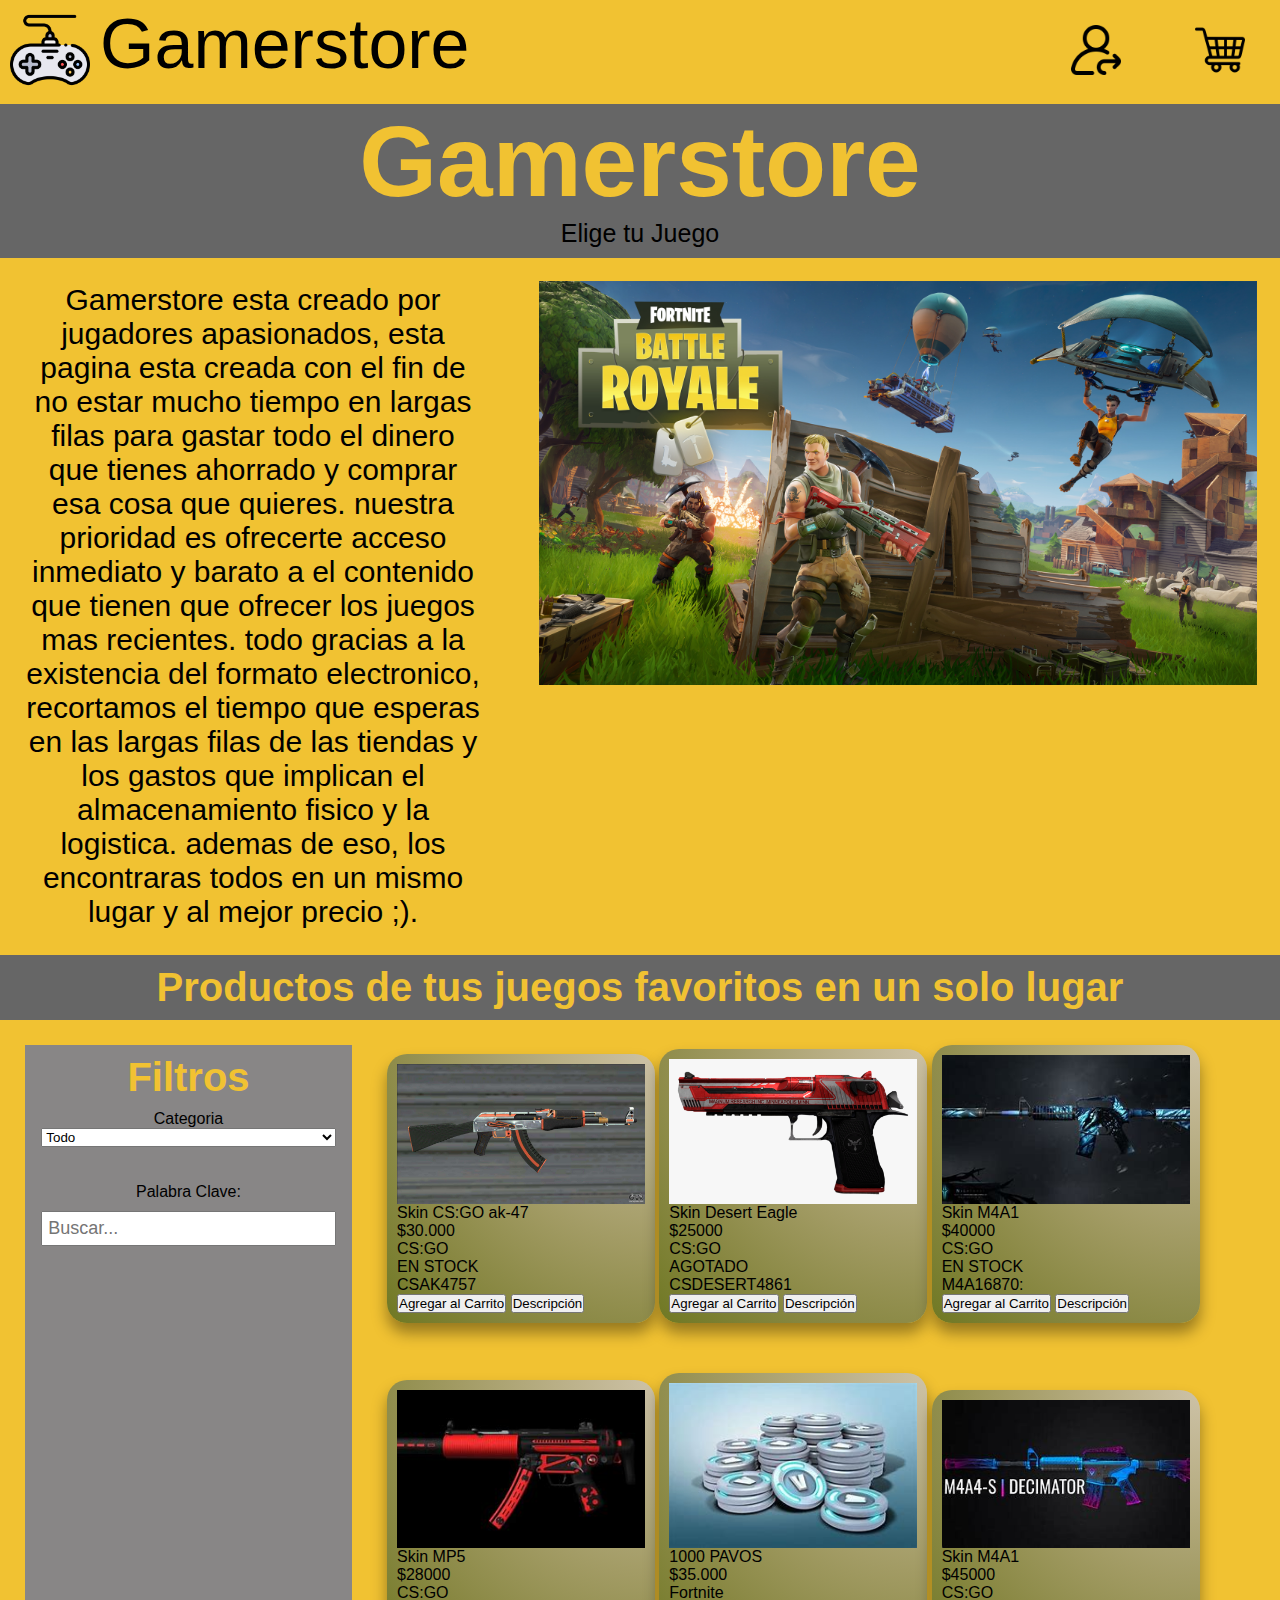
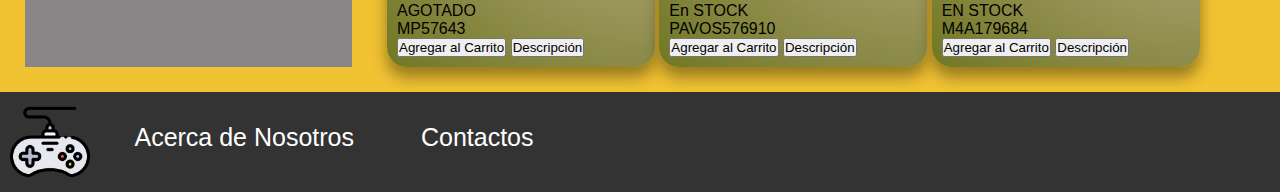
<file: index.html>
<!DOCTYPE html>
<html lang="es">
<head>
    <meta charset="UTF-8">
    <meta http-equiv="X-UA-Compatible" content="IE=edge">
    <meta name="viewport" content="width=device-width, initial-scale=1.0">
    <link rel="stylesheet" href="./styles/styles.css">
    <title>Gamerstore</title>
</head>
<body>
    <header class="separador">
        <div class="logoHead">
            <a href="./index.html"><img src="./assets/img/Logo.png" alt="Logo" class="imgLogo">Gamerstore</a>
        </div>
        <div class="logoLinks">
            <a href="./pages/login.html"><img src="./assets/img/sesion.png" class="linkImg" alt="Iniciar Sesion"></a>
            <a href="./pages/shopping.html"><img src="./assets/img/Carrito.png" class="linkImg" alt="Carrito"></a>
        </div>
    </header>
    <main>
        <section class="titulo">
            <h1>Gamerstore</h1>
            <p>Elige tu Juego</p>
        </section>
        <section class="separador">
            <div class="infoStore">
                <p>Gamerstore esta creado por jugadores apasionados, esta pagina esta creada con el fin de no estar mucho tiempo en largas filas para gastar todo el dinero que tienes ahorrado y comprar esa cosa que quieres. nuestra prioridad es ofrecerte acceso inmediato y barato a el contenido que tienen que ofrecer los juegos mas recientes. todo gracias a la existencia del formato electronico, recortamos el tiempo que esperas en las largas filas de las tiendas y los gastos que implican el almacenamiento fisico y la logistica. ademas de eso, los encontraras todos en un mismo lugar y al mejor precio ;).</p>
            </div>
            <div class="imgStore">
                <img src="./assets/img/fornite.jpg" alt="Fornite">
            </div>
        </section>
        <section class="titulo">
            <h2>Productos de tus juegos favoritos en un solo lugar</h2>
        </section>
        <section class="separador">
            <div class="filtro">
                <h2>Filtros</h2>
                <label for="buscador">Categoria</label>
                <select name="buscador" id="buscador" class="buscador">
                    <option value="">Todo</option>
                    <option value="skin">Skins</option>
                    <option value="stock">En Stock</option>
                    <option value="agotado">Agotado</option>
                    <option value="v">Moneda Virtual</option>
                </select><br><br><br>
                <label for="buscador">Palabra Clave:</label>
                <input type="text" name="buscador" id="buscador" placeholder="Buscar..." class="buscador">
            </div>
            <div class="productos">
                <div class="card skin stock">
                    <img src="./assets/img/ak-47.jpg" alt="" >
                        <p class="nProducto">Skin CS:GO ak-47</p>
                        <p class="nPrecio">$30.000</p>
                        <p class="nJuego">CS:GO</p>
                        <p class="nDispo">EN STOCK</p>
                        <p class="nCodigo">CSAK4757</p>
                        <button>Agregar al Carrito</button>
                        <button id="descripcion">Descripción</button>
                </div>
                <div class="card skin nstock">
                    <img src="./assets/img/Desert-eagle.png" alt="" >
                        <p class="nProducto">Skin Desert Eagle</p>
                        <p class="nPrecio">$25000</p>
                        <p class="nJuego">CS:GO</p>
                        <p class="nDispo">AGOTADO</p>
                        <p class="nCodigo">CSDESERT4861</p>
                        <button>Agregar al Carrito</button>
                        <button id="descripcion2">Descripción</button>
                </div>
                <div class="card skin stock">
                    <img src="./assets/img/m4a1-fast.jpg" alt="" class="helmet">
                        <p class="nProducto">Skin M4A1</p>
                        <p class="nPrecio">$40000</p>
                        <p class="nJuego">CS:GO</p>
                        <p class="nDispo">EN STOCK</p>
                        <p class="nCodigo">M4A16870:</p>
                        <button>Agregar al Carrito</button>
                        <button id="descripcion3">Descripción</button>
                </div>
                <div class="card skin nstock">
                    <img src="./assets/img/mp5.jpg" alt="">
                        <p class="nProducto">Skin MP5</p>
                        <p class="nPrecio">$28000</p>
                        <p class="nJuego">CS:GO</p>
                        <p class="nDispo">AGOTADO</p>
                        <p class="nCodigo">MP57643</p>
                        <button>Agregar al Carrito</button>
                        <button id="descripcion4">Descripción</button>
                </div>
                <div class="card vmoney stock">
                    <img src="./assets/img/pavos.jpg" alt="">
                        <p class="nProducto">1000 PAVOS</p>
                        <p class="nPrecio">$35.000</p>
                        <p class="nJuego">Fortnite</p>
                        <p class="nDispo">En STOCK</p>
                        <p class="nCodigo">PAVOS576910</p>
                        <button>Agregar al Carrito</button>
                        <button id="descripcion5">Descripción</button>
                </div>
                <div class="card skin stock">
                    <img src="./assets/img/m4a1.jpg" alt="">
                        <p class="nProducto">Skin M4A1</p>
                        <p class="nPrecio">$45000</p>
                        <p class="nJuego">CS:GO</p>
                        <p class="nDispo">EN STOCK</p>
                        <p class="nCodigo">M4A179684</p>
                            <button >Agregar al Carrito</button>
                            <button id="descripcion6">Descripción</button>
                        </form>
                </div>
            </div>
        </section>
    </main>
    <footer>
        <img src="./assets/img/Logo.png" alt="Logo" class="imgLogo">
        <a href="./pages/about.html">Acerca de Nosotros   </a>
        <a href="./pages/contact.html">Contactos</a>
        <script src="./scripts/main.js"></script>
    </footer>
</body>
</html>
</file>
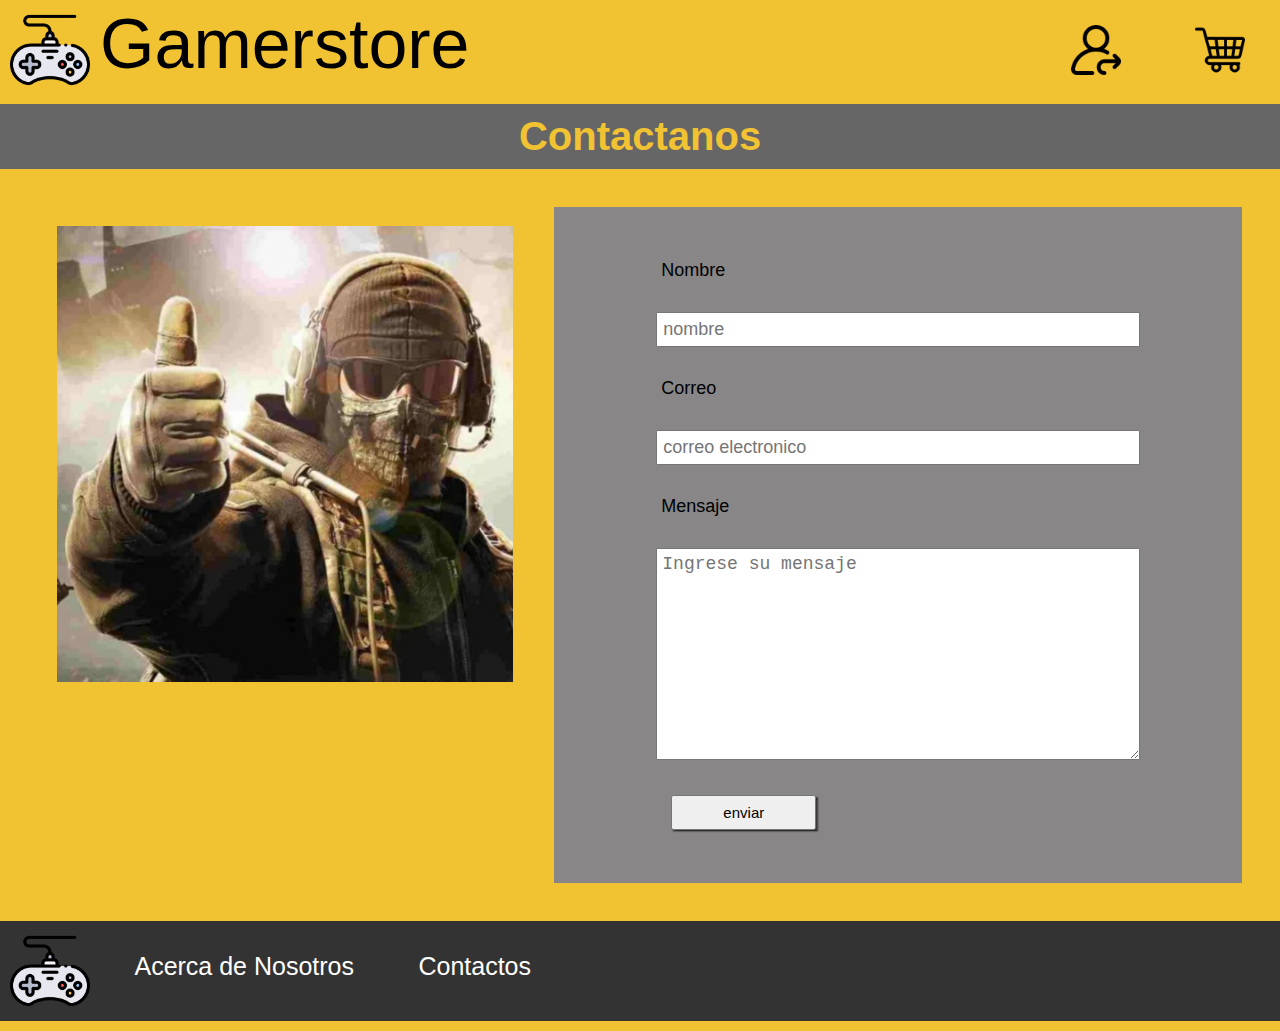
<file: pages/contact.html>
<!DOCTYPE html>
<html lang="es">
<head>
    <meta charset="UTF-8">
    <meta http-equiv="X-UA-Compatible" content="IE=edge">
    <meta name="viewport" content="width=device-width, initial-scale=1.0">
    <link rel="stylesheet" href="../styles/styles.css">
    <title>GamerStore</title>
</head>
<body>
    <!--Barra de Navegacion - Se planea que este en horizontal-->
    <header class="separador">
        <div class="logoHead">
            <a href="../index.html"><img src="../assets/img/Logo.png" alt="Logo" class="imgLogo">Gamerstore</a>
        </div>
        <div class="logoLinks">
            <a href="./login.html"><img src="../assets/img/sesion.png" class="linkImg" alt="Iniciar Sesion"></a>
            <a href="./shopping.html"><img src="../assets/img/Carrito.png" class="linkImg" alt="Carrito"></a>
        </div>
    </header>
    <main>
        <section class="titulo">
            <h2>Contactanos</h2>
        </section>
        <section class="separador">
            <div class="imgContact">
                <img src="../assets/img/Ghost.jpg" alt="Ghost">
            </div>
            <div class="formContact"> 
                <form class="form" action="https://formspree.io/f/xwkjoavb" method="POST">
                    <label for="nombre">Nombre</label>
                    <input type="text" placeholder="nombre" id="nombre">
                    <label for="email">Correo</label>
                    <input type="email" name="email" placeholder="correo electronico" id="email">
                    <label for="message">Mensaje</label>
                    <textarea name="mesagge" class="mensajeC" cols="30" rows="10" placeholder="Ingrese su mensaje" id="mesagge"></textarea>
                    <button class="enviar" type="submit" id="enviar">enviar</button>
                </form>
            </div>
        </section>
    </main>
    <footer>
        <img src="../assets/img/Logo.png" alt="Logo" class="imgLogo">
        <a href="./about.html">Acerca de Nosotros</a>
        <a href="./contact.html">Contactos</a>
    </footer>
    <script src="../scripts/main.js"></script>
</body>
</html>
</file>
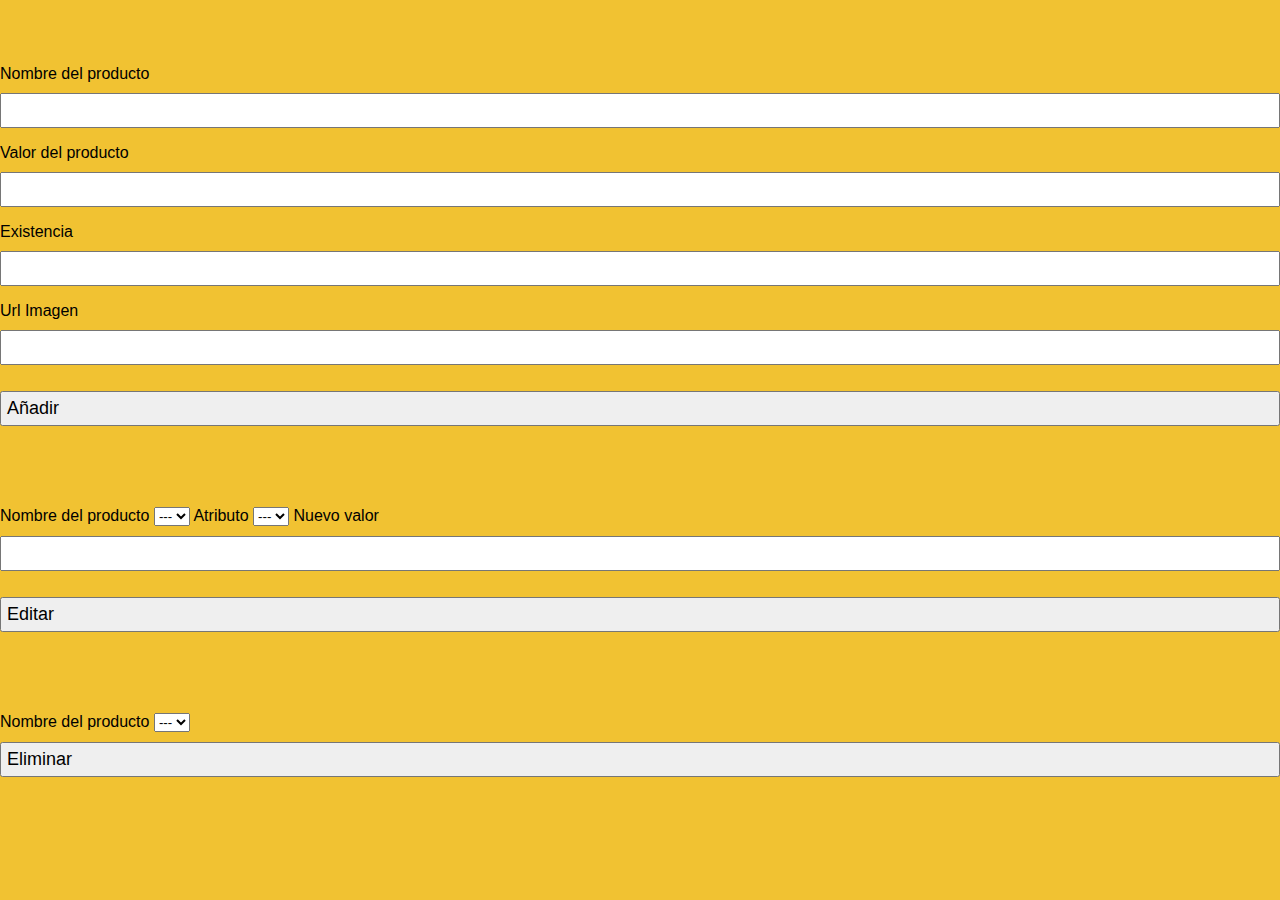
<file: pages/registerProct.html>
<!DOCTYPE html>
<html lang="es">
<head>
    <meta charset="UTF-8">
    <meta http-equiv="X-UA-Compatible" content="IE=edge">
    <meta name="viewport" content="width=device-width, initial-scale=1.0">
    <link rel="stylesheet" href="../styles/styles.css">
    <title>Ingresar Productos</title>
</head>
<body>
    <main>
        <div class="contenedor">
            <!-- Añadir -->
            <div class="añadir">
                <h2>Añadir</h2>
                <form>
                    <label>Nombre del producto</label>
                    <input type="text" id="productoAñadir" name="nombreDelProducto">

                    <label>Valor del producto</label>
                    <input type="number" id="valorAñadir">

                    <label>Existencia</label>
                    <input type="number" id="existenciaAñadir">

                    <label>Url Imagen</label>
                    <input type="text" id="ImagenAñadir">

                    <input class="button" type="button" id="botonAñadir" value="Añadir">
                </form>
            </div>
            <!-- Editar -->
            <div class="editar">
                <h2>Editar</h2>
                <form>
                    <label>Nombre del producto</label>
                    <select id="productoEditar">
                        <option value="">---</option>
                    </select>

                    <label>Atributo</label>
                    <select id="atributoEditar">
                        <option value="">---</option>
                    </select>

                    <label>Nuevo valor</label>
                    <input type="text" id="nuevoAtributo">

                    <input class="button" type="button" id="botonEditar" value="Editar">
                </form>
            </div>

            <!-- Eliminar -->
            <div class="eliminar">
                <h2>Eliminar</h2>

                <form>
                    <label>Nombre del producto</label>
                    <select id="productoEliminar">
                        <option value="">---</option>
                    </select>
                    <input class="button" type="button" id="botonEliminar" value="Eliminar">
                </form>
            </div>
        </div>

        <!-- Mostrar el mensaje -->
        <div class="contenedorMensaje">
            <div id="mensaje"></div>
        </div>

        <!-- Productos -->
        <div class="contenedorProductos">
            <h2>Productos</h2>
            <div class="mostrarProductos" id="mostrarProductos">
                
            </div>
        </div>
        </div>
    </main>
    <script src="../scripts/main.js"></script>
</body>
</html>
</file>
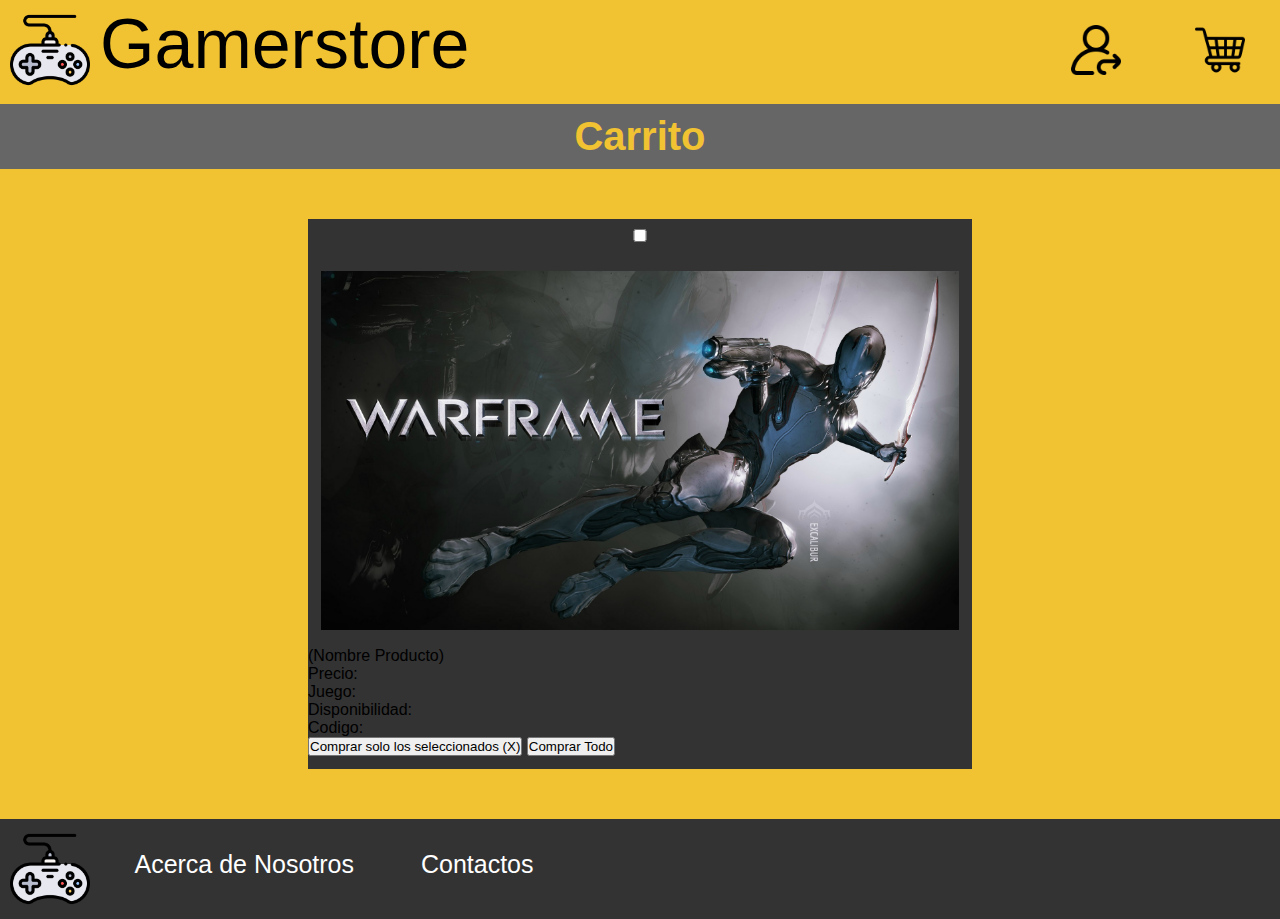
<file: pages/shopping.html>
<!DOCTYPE html>
<html lang="en">
<head>
    <meta charset="UTF-8">
    <meta http-equiv="X-UA-Compatible" content="IE=edge">
    <meta name="viewport" content="width=device-width, initial-scale=1.0">
    <link rel="stylesheet" href="../styles/styles.css">
    <title>Carrito</title>
</head>
<body>
    <header class="separador">
        <div class="logoHead">
            <a href="../index.html"><img src="../assets/img/Logo.png" alt="Logo" class="imgLogo">Gamerstore</a>
        </div>
        <div class="logoLinks">
            <a href="./login.html"><img src="../assets/img/sesion.png" class="linkImg" alt="Iniciar Sesion"></a>
            <a href="./shopping.html"><img src="../assets/img/Carrito.png" class="linkImg" alt="Carrito"></a>
        </div>
    </header>
    <main>
        <section class="titulo">
            <h2>Carrito</h2>
        </section>
        <section class="separador">
            <div class="carroContenedor">
                <form>
                    <input type="checkbox">
                    <img src="../assets/img/Warframe.jpg" alt="Jogo" class="imgProducto">
                    <p class="nProducto">(Nombre Producto)</p>
                    <p class="nPrecio">Precio: </p>
                    <p class="nJuego">Juego: </p>
                    <p class="nDispo">Disponibilidad: </p>
                    <p class="nCodigo">Codigo: </p>
                    <button>Comprar solo los seleccionados (X)</button>
                    <button>Comprar Todo</button>
                </form>
            </div>
        </section>
    </main>
    <footer>
        <img src="../assets/img/Logo.png" alt="Logo" class="imgLogo">
        <a href="./about.html">Acerca de Nosotros   </a>
        <a href="./contact.html">Contactos</a>
    </footer>
</body>
</html>
</file>
<file: styles/styles.css>
* {
    margin: 0;
    padding: 0;
    box-sizing: border-box;
}
body {
    background-color: #F1C232;
    font-family: Verdana, Geneva, Tahoma, sans-serif;
}
a {
    text-decoration: none;
}
h1 {
    font-size: 100px;
    color: #F1C232;
}
h2 {
    font-size: 40px;
    padding: 10px;
    color: #F1C232;
}
footer {
    background-color: #333333;
}
footer > a{
    color: white;
    font-size: 25px;
    margin: 10px 30px;
}
/*Index*/
.imgLogo{
    height: auto;
    width: 100px;
    vertical-align: middle;
    padding: 10px;
}
.separador{
    display: grid;
    grid-template-columns: repeat(10, 1fr);
    grid-gap: 10px;
    grid-auto-rows: minmax(100px, auto);
}
.logoHead{
    grid-column: 1/7;
    grid-row: 1;
    font-size: 70px;
}
.logoHead > a{
    color: black;
}
.logoLinks{
    text-align: end;
    grid-column: 7/11;
    grid-row: 1;
}
.linkImg{
    height: auto;
    width: 80px;
    margin: 10px 20px;
    padding: 15px;
}
.infoStore{
    grid-column: 1/5;
    grid-row: 1;
    text-align: center;
    font-size: 30px;
    padding: 5%;
}
.imgStore{
    grid-column: 5/11;
    grid-row: 1;
    padding: 3%;
}
.imgStore img{
    height: auto;
    width: 100%;
}
.card img{
    height: auto;
    width: 100px;
}
.logo{
    padding: 5px;
    font-size: 80px;
    color: black;
}
.titulo {
    background-color: #666666;
    text-align: center;
}
.titulo > p{
    font-size: 25px;
    padding-bottom: 10px;
}
.filtro{
    background-color: #888686;
    grid-column: 1/4;
    grid-row: 1;
    margin: 25px;
    text-align: center;
}
.productos{
    grid-column: 4/11;
    grid-row: 1;
}
.card {
    margin: 25px auto;
background-image: radial-gradient(circle at 100% 0%, #cdc2a7 0, #b9af86 25%, #a29b64 50%, #898843 75%, #6f7823 100%);
    width: 30%;
    padding: 10px;
    box-shadow: 0px 10px 15px rgba(0, 0, 0, 0.377);
    border-radius: 20px;
    display: inline-block;
    position: relative;
}
.card > img {
    width: 50%;
    vertical-align: middle;
    height: auto;
    width: 100%;
}
.buscador {
    display: inline-block;
    width: 90%;
}
/*Inicia los forms login y sign maikeeelllll*/
.contTargets{
    width: 100vw;
    display: flex;
    margin-bottom: 211.6px;
    padding: 15px 0px 15px 0px;
}
.containter-formu{
    width: 35%;
    height: 400px;
    padding: 15px;
    margin: 2% 10% auto;
    background-color:#888686;
    align-items: center;
    justify-content: center;
    border: 1px solid black;
}
.form{
    width: 80%;
    height: auto;
    margin: 0 auto;
    padding: 15px;
    justify-content: center;
    display: block;
}

.form > label, input, textarea{
    display: inline-block;
    width: 100%;
    font-size: 18px;
    padding: 5px;
    margin-bottom: 16px;
    margin-top: 10px;
}
.form > button{
    display: inline-block;
    width: 30%;
    font-size: 15px;
    padding: 7px;
    margin: 15px;
    box-shadow: 2px 1.5px 1.5px#2c2c2c;
}
.tarjeta-2{
    width: 50%;
    text-align: center;
    
}
.tarjeta-2 > h1{
    font-size: 50px;
    color: #333333;
}
.tarjeta-2 > p{
    font-size: 25px;
    color: #333333;
    vertical-align: middle;
}
.tarjeta-2 > p h1 button{
    position: relative;
    top: 25%;
    padding: 7px;
    margin: 15px;
    right: 5%;
}
.tarjeta-2 > button{
    display: inline-block;
    width: 50%;
    font-size: 15px;
    padding: 7px;
    margin: 15px;
    box-shadow: 2px 1.5px 1.5px#2c2c2c;
}
.tarjeta-2 >a{
    font-size: 15px;
    color: black;
}
.container-reg{
    display: flex;
    flex-direction: row;
    justify-content: center;
    align-items: center;
    border: 1px black;
    margin-bottom: 44px;
}
.contenedor-form-reg{
    width: 80%;
    height: auto;
    padding: 15px;
    margin: 20px;
    background-color:#888686;
    align-items: left;
    justify-content: left;
    border: 1px solid black;
    margin-bottom: 50px;
}
.form-reg{
    width: 100%;
    height: auto;
    margin: 0 auto;
    padding: 10px 0px 10px 0px;
    text-align: center;
    justify-content: center;
}
.form-reg > label, input{
    display: inline-block;
    width: 100%;
    font-size: 18px;
    padding: 5px;
    margin-bottom: 16px;
    margin-top: 10px;
    text-align: left;
}
.form-reg > button{
    width: 30%;
    font-size: 15px;
    padding: 7px;
    margin: 0 auto;
    box-shadow: 2px 1.5px 1.5px#2c2c2c;
}
.tarjeta-2-reg{
    width:70%;
    text-align: justify;
    text-justify:distribute;
    padding: 15px;
}
.tarjeta-2-reg > p{
    margin-top: 20px;
    margin-bottom: 20px;
    font-size: 19px;
}
.tarjeta-2-reg > img{
    margin:0 auto;
    width: 100%;
}
.check{
    text-align: center !important;
}
.is-valid{
    background-color: #91f191 !important;
    border-bottom: 1px solid #91f191 !important;
}
.is-invalid{
    border-bottom: 2px solid #f81818 !important;
}
/*Fin forms maikeeelllll*/
.carroContenedor{
    margin: 50px;
    background-color: #333333;
    grid-column: 3/9;
    grid-row: 1/7;
}
.imgProducto{
    height: 100%;
    width: 100%;
    padding: 2%;
}
.imgContact{
    grid-column: 1/5;
    grid-row: 1;
    font-size: 20px;
    padding: 5%;
}
.imgContact > img{
    height: auto;
    width: 100%;
    margin: 7%;
}
.formContact{
    background-color: #888686;
    margin: 5%;
    grid-column: 5/11;
    grid-row: 1;
    padding: 3%;
}
.alerta{
    width: 25%;
    height: 100px;
    background-color: #f25757;
    position: fixed;
    top: 35%;
    left: 35%;
    margin: 0 auto;
    text-align: center;
    border-radius: 7%;
    border: 2px solid #3c3d59;
}
.textAlerta{
    width: 100%;
    margin-top: 10%;
    color: #fff;
}
/* about keviiiiiiin*/
.nosotros{
    margin: 2% 0 0 6%;
    font-size: 30px;
}
.texto{
    font-size: 25px;
    margin: 3% 0 0 6%;
}
.containerNosotros{
    display: flex;
    width: 100%;
    justify-content: space-around;
    margin-bottom: 30%;
    margin-top: 5%;
}
.perfil{
    background-color:#333333;
    margin: 20px;
    display: inline-block;
    width: auto;
    height: 100%;
    text-align: center;
    font-weight: 600;
    padding: 2%;
    color: white;
}
.imgPerfil{
    height: auto;
    width: 100%;
}
@media(max-width:1260px) {
    .infoStore{
        font-size: 20px;
        padding: 5%;
    }
}
@media (max-width:950px){
    .tarjeta-2 > h1{
        font-size: 35px;
        color: #333333;
    }
    .tarjeta-2 > p{
        font-size: 15px;
        color: #333333;
        vertical-align: middle;
    }
    .nosotros{
        font-size: 25px;
    }
    .texto{
        font-size: 20px;
    }
    .infoStore{
        font-size: 12px;
        padding: 5%;
    }
    h1 {
        font-size: 70px;
    }
    h2 {
        font-size: 25px;
        padding: 10px;
    }
    .logoHead{
        font-size: 40px;
    }
}
@media (max-width:640px){
    .productos{
        grid-column: 1/11;
        grid-row: 2;
        margin-left: 8%;
    }
    .filtro{
        background-color: #888686;
        grid-column: 1/11;
        grid-row: 1;
        margin: 25px;
        text-align: center;
    }
    .form{
        width: 100%;
    }
    .form > label, input, textarea{
        width: 100%;
        font-size: 13px;
    }
    .form > button{
        display: inline-block;
        width: 50%;
        font-size: 15px;
        padding: 7px;
        margin: 15px;
        box-shadow: 2px 1.5px 1.5px#2c2c2c;
    }
    .containter-formu{
        width: 50%;
        height: auto;
        padding: 7px;
    }
    .tarjeta-2-reg{
        width:100%;
        padding: 10px;
    }
    .form-reg > label, input{
        width: 100%;
        font-size: 12px;
        margin-top: 7px;
    }
    .form-reg > button{
        width: 30%;
        font-size: 10px;
        padding: 7px;
        margin: 0 auto;
        box-shadow: 2px 1.5px 1.5px#2c2c2c;
    }
    .nosotros{
        font-size: 20px;
    }
    .texto{
        font-size: 15px;
    }
    .containerNosotros p{
        font-size: 10px;
    }
    .perfil{
        margin: 10px;
    }
    footer > a{
        font-size: 15px;
    }
    .imgLogo{
        width: 80px;
        padding: 10px;
    }
    .linkImg{
        height: auto;
        width: 60px;
        margin: 10px 20px;
        padding: 15px;
    }
    .card {
        width: 45%;
        padding: 10px;   
    }
    .imgContact{
        grid-column: 1/11;
        grid-row: 1;
        font-size: 20px;
        padding: 5%;
    }
    .imgContact > img{
        width: 80%;
        margin: 7%;
    }
    .formContact{
        margin: 5%;
        grid-column: 1/11;
        grid-row: 2;
        padding: 3%;
    }
}
@media (max-width:536px){
    .imgLogo{
        width: 60px;
        padding: 10px;
    }
    .linkImg{
        width: 45px;
        margin: 10px 20px;
        padding: 5px;
    }
    .infoStore{
        font-size: 8px;
        padding: 5%;
    }
    h1 {
        font-size: 50px;
    }
    .titulo > p{
        font-size: 20px;
    }
    h2 {
        font-size: 18px;
        padding: 6px;
    }
    .logoHead{
        font-size: 30px;
    }
    
}
.filt{
    display: none;
}
</file>
